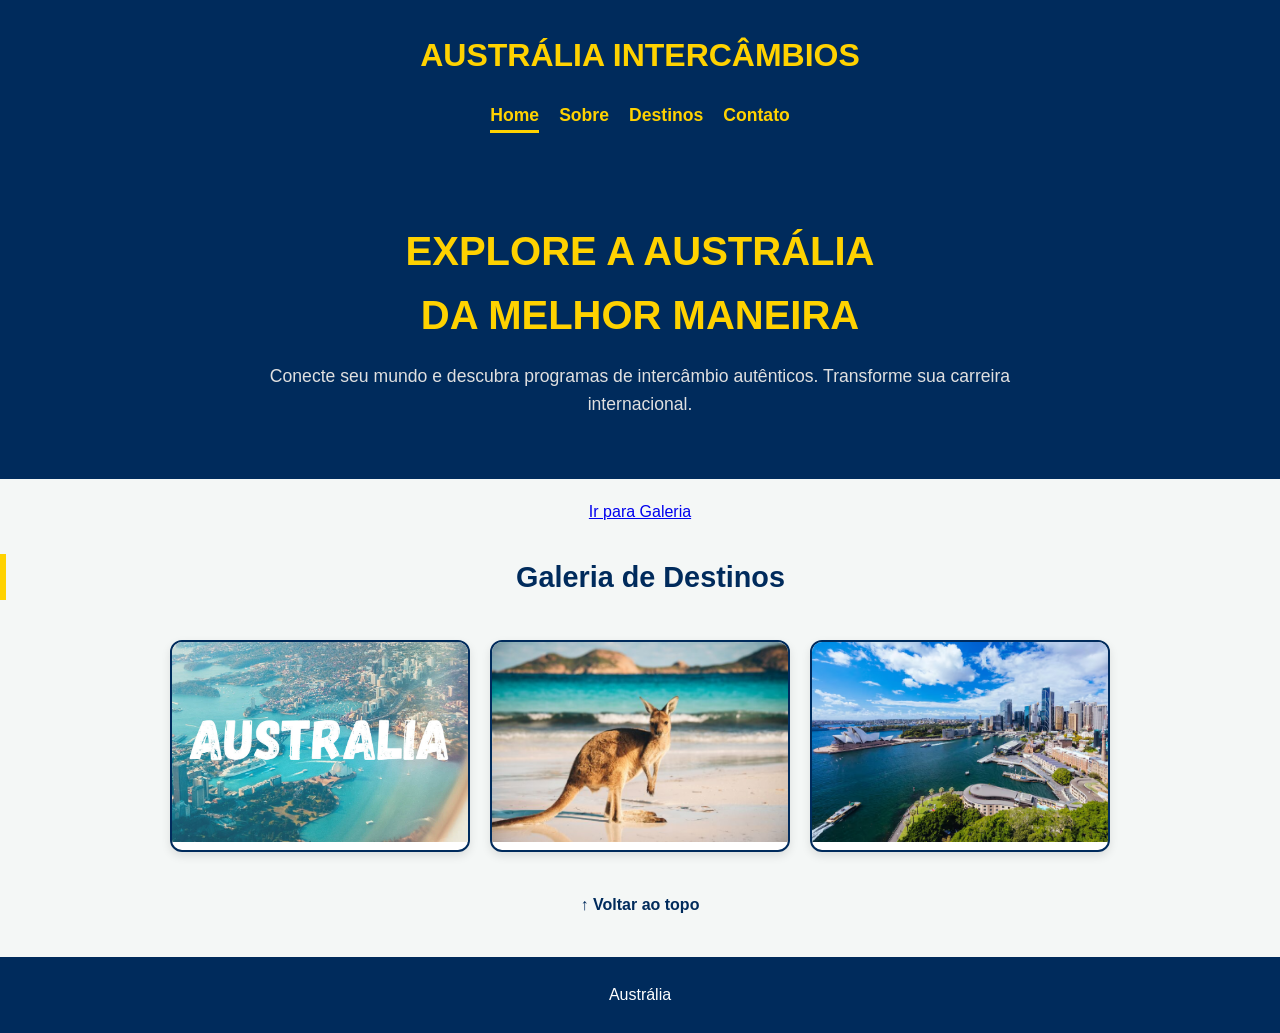
<file: site viagens/index.html>
<!DOCTYPE html>
<html lang="pt-br">
<head>
    <meta charset="UTF-8">
    <meta name="viewport" content="width=device-width, initial-scale=1.0">
<title>Austrália Intercâmbios | Explore o Mundo</title>
    <link rel="stylesheet" href="assets/estilo.css">
</head>
<body id="topo">
    <header>
        <h1>AUSTRÁLIA INTERCÂMBIOS</h1>
        <nav>
            <ul>
            <li><a href="index.html" class="active">Home</a></li>
              <li><a href="sobre.html">Sobre</a></li>
                <li><a href="destino.html">Destinos</a></li>
            <li><a href="contato.html">Contato</a></li>
            </ul>
        </nav>
    </header>

    <main>
        <section class="banner-intro">
            <h2>EXPLORE A AUSTRÁLIA <br> DA MELHOR MANEIRA</h2>
            <p>Conecte seu mundo e descubra programas de intercâmbio autênticos. Transforme sua carreira internacional.</p>
        </section>

        <div style="text-align: center; margin-top: 20px;">
            <a href="#galeria">Ir para Galeria</a>
        </div>

        <h3 class="secao-titulo" style="text-align: center; margin-top: 30px;" id="galeria">Galeria de Destinos</h3>
        <section class="grade-fotos">
            <div class="foto-card"><img src="assets/imagem1.jpg" alt="Sydney Opera House"></div>
        <div class="foto-card"><img src="assets/imagem2.jpg" alt="Kanguru na praia"></div>
          <div class="foto-card"><img src="assets/imagem3.avif" alt="Vista aérea de Gold Coast"></div>
        </section>

        <a href="#topo" class="ancora-topo">↑ Voltar ao topo</a>
    </main>

    <footer>
     <p>Austrália</p>
    </footer>
</body>
</html>
</file>
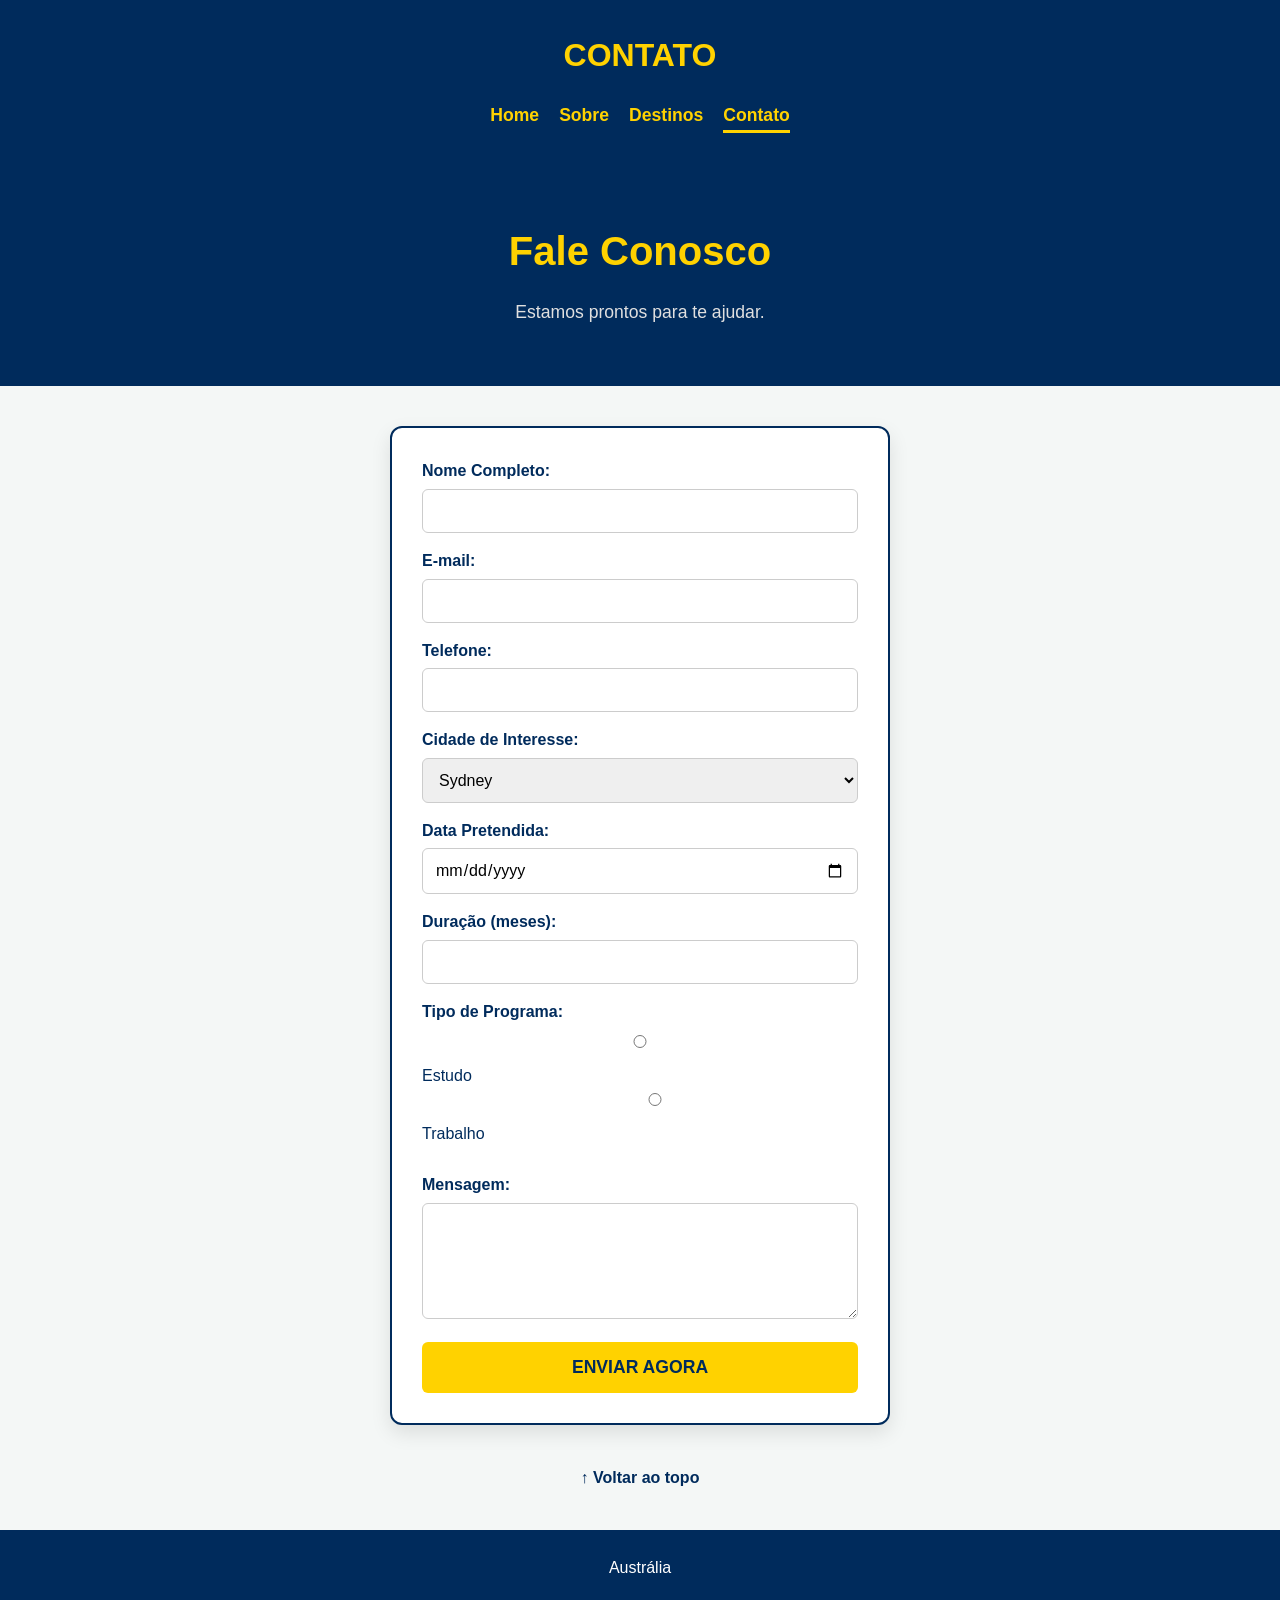
<file: site viagens/contato.html>
<!DOCTYPE html>
<html lang="pt-br">
<head>
    <meta charset="UTF-8">
    <meta name="viewport" content="width=device-width, initial-scale=1.0">
    <title>Contato | Austrália</title>
    <link rel="stylesheet" href="assets/estilo.css">
</head>
<body id="topo">
    <header>
        <h1>CONTATO</h1>
        <nav>
            <ul>
                <li><a href="index.html">Home</a></li>
            <li><a href="sobre.html">Sobre</a></li>
                <li><a href="destino.html">Destinos</a></li>
            <li><a href="contato.html" class="active">Contato</a></li>
            </ul>
        </nav>
    </header>

    <main>
        <section class="banner-intro">
            <h2>Fale Conosco</h2>
         <p>Estamos prontos para te ajudar.</p>
        </section>

        <section class="form-box">
            <form>
                <label for="nome">Nome Completo:</label>
                <input type="text" id="nome" required>

             <label for="email">E-mail:</label>
                <input type="email" id="email" required>

               <label for="tel">Telefone:</label>
             <input type="tel" id="tel">

                <label for="cidade">Cidade de Interesse:</label>
                <select id="cidade">
                    <option value="sydney">Sydney</option>
                    <option value="perth">Perth</option>
                    <option value="goldcoast">Gold Coast</option>
                </select>

                <label for="data">Data Pretendida:</label>
                <input type="date" id="data">

                <label for="meses">Duração (meses):</label>
                <input type="number" id="meses" min="1" max="12">

                <label>Tipo de Programa:</label>
                <input type="radio" name="tipo" value="estudo" id="estudo"> <label for="estudo" style="display:inline; font-weight:normal;">Estudo</label>
                <input type="radio" name="tipo" value="trabalho" id="trabalho" style="margin-left:15px;"> <label for="trabalho" style="display:inline; font-weight:normal;">Trabalho</label>
                
              <br><br>

                <label for="msg">Mensagem:</label>
                <textarea id="msg" rows="5"></textarea>

                <button type="submit" class="btn-acao">ENVIAR AGORA</button>
            </form>
        </section>

        <a href="#topo" class="ancora-topo">↑ Voltar ao topo</a>
    </main>
    <footer><p>Austrália</p></footer>
</body>
</html>
</file>
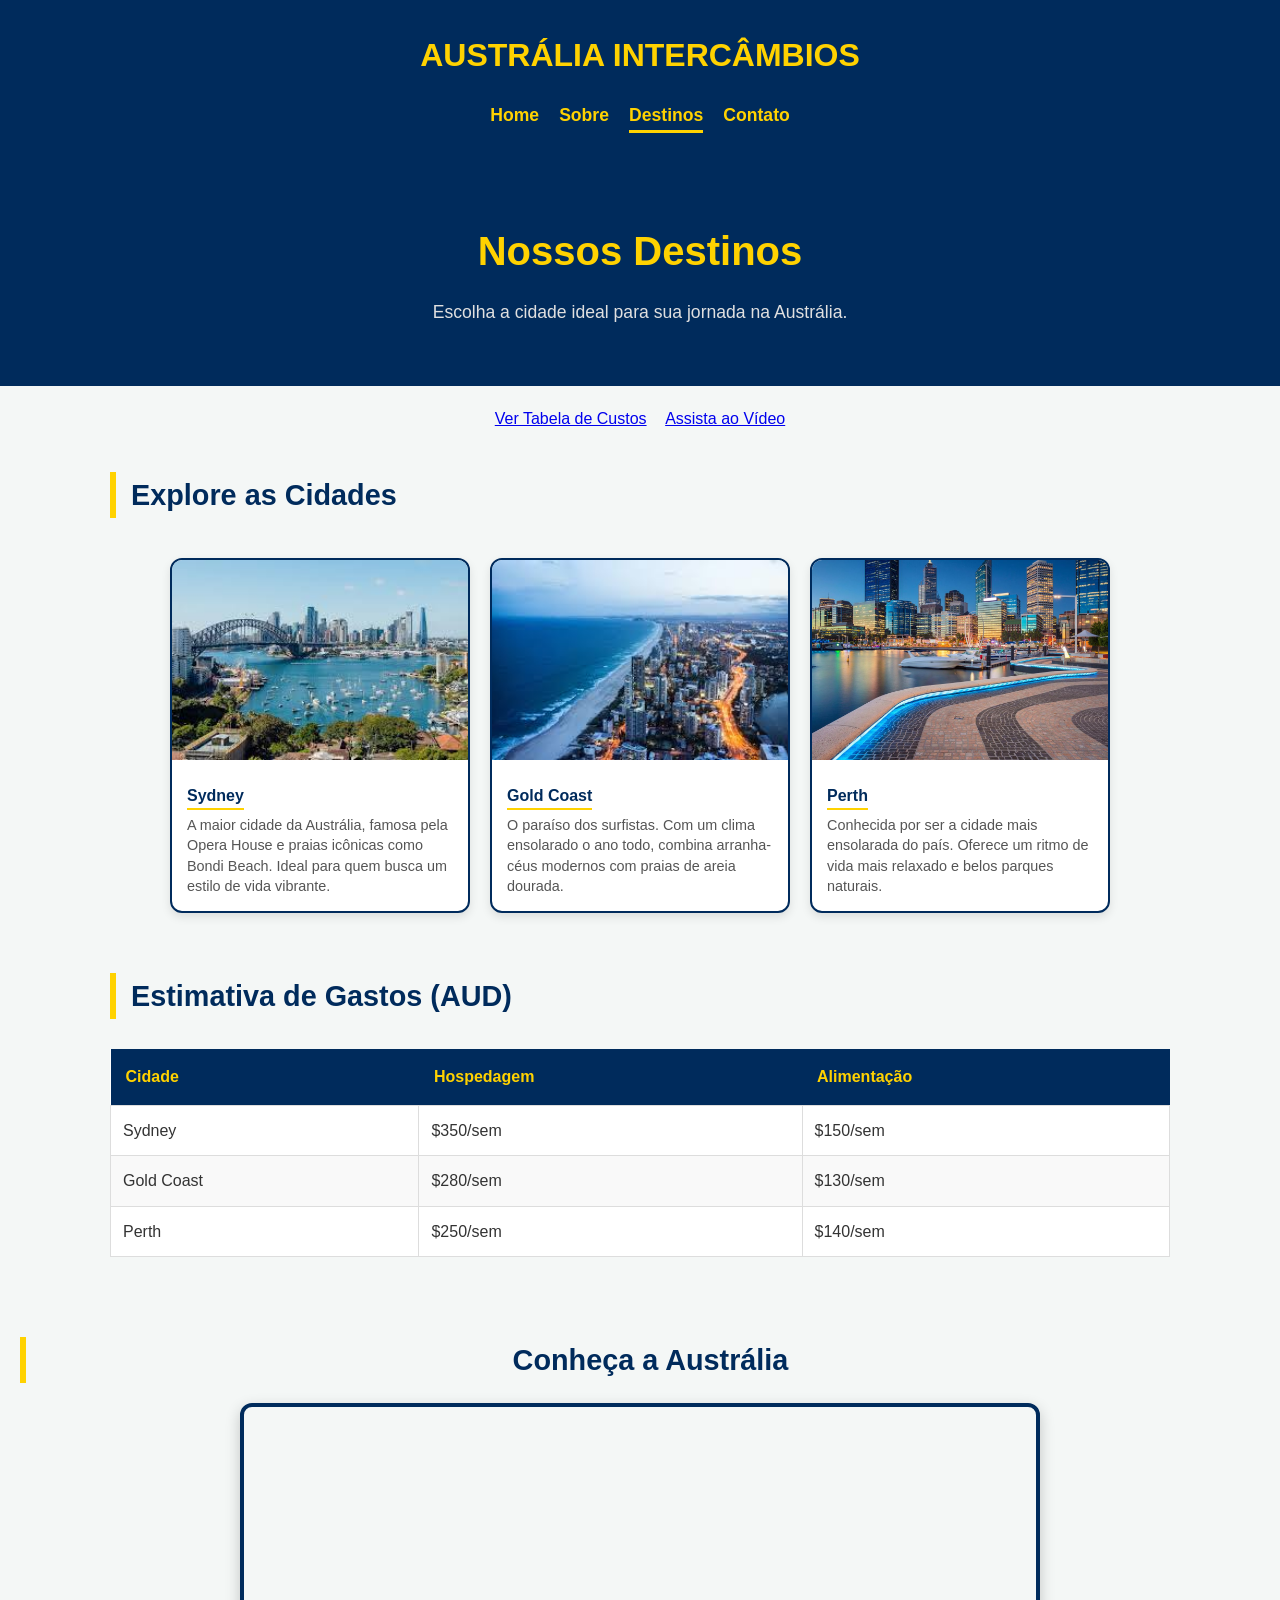
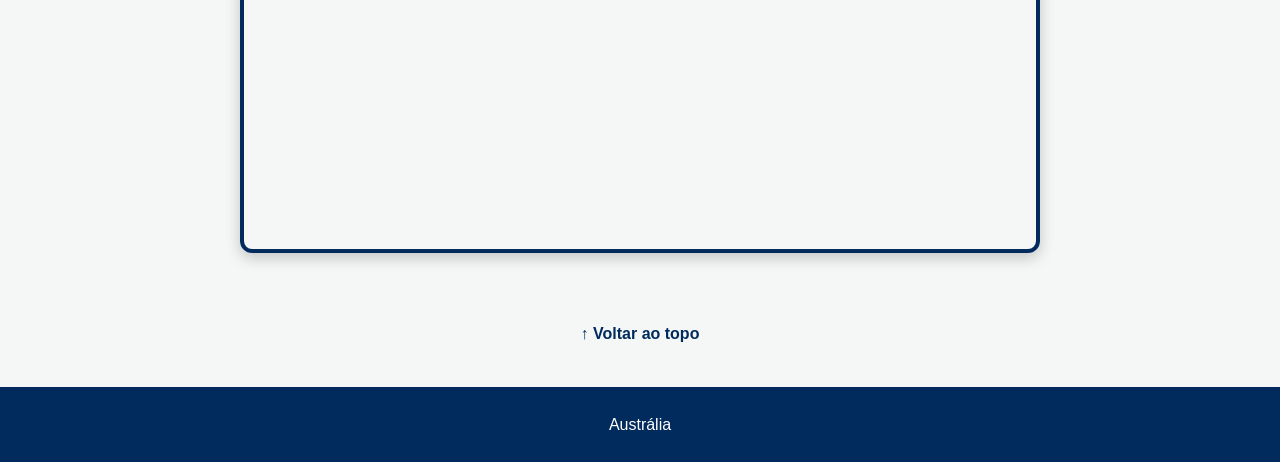
<file: site viagens/destino.html>
<!DOCTYPE html>
<html lang="pt-br">
<head>
    <meta charset="UTF-8">
    <meta name="viewport" content="width=device-width, initial-scale=1.0">
    <title>Destinos | Austrália</title>
    <link rel="stylesheet" href="assets/estilo.css">
</head>
<body id="topo">
    <header>
        <h1>AUSTRÁLIA INTERCÂMBIOS</h1>
        <nav>
            <ul>
                <li><a href="index.html">Home</a></li>
                <li><a href="sobre.html">Sobre</a></li>
                <li><a href="destino.html" class="active">Destinos</a></li>
                <li><a href="contato.html">Contato</a></li>
            </ul>
        </nav>
    </header>

    <main>
        <section class="banner-intro">
            <h2>Nossos Destinos</h2>
            <p>Escolha a cidade ideal para sua jornada na Austrália.</p>
        </section>

        <div style="text-align: center; margin: 20px;">
            <a href="#custos" style="margin-right: 15px;">Ver Tabela de Custos</a>
            <a href="#video">Assista ao Vídeo</a>
        </div>

        <section class="conteudo-secao">
            <h3 class="secao-titulo">Explore as Cidades</h3>
            <div class="grade-fotos">
                
                <div class="foto-card">
                    <img src="assets/sydney.jpg" alt="Opera House em Sydney">
                    <div class="card-info">
                        <h4>Sydney</h4>
                        <p>A maior cidade da Austrália, famosa pela Opera House e praias icônicas como Bondi Beach. Ideal para quem busca um estilo de vida vibrante.</p>
                    </div>
                </div>

                <div class="foto-card">
                    <img src="assets/goldcoast.jpg" alt="Praias de Gold Coast">
                    <div class="card-info">
                        <h4>Gold Coast</h4>
                        <p>O paraíso dos surfistas. Com um clima ensolarado o ano todo, combina arranha-céus modernos com praias de areia dourada.</p>
                    </div>
                </div>

                <div class="foto-card">
                    <img src="assets/perth.jpg" alt="Cidade de Perth">
                    <div class="card-info">
                        <h4>Perth</h4>
                        <p>Conhecida por ser a cidade mais ensolarada do país. Oferece um ritmo de vida mais relaxado e belos parques naturais.</p>
                    </div>
                </div>

            </div>
        </section>

        <section class="conteudo-secao" id="custos">
            <h3 class="secao-titulo">Estimativa de Gastos (AUD)</h3>
            <div class="tabela-container">
                <table class="tabela-estilizada">
                    <thead>
                        <tr>
                            <th>Cidade</th>
                            <th>Hospedagem</th>
                            <th>Alimentação</th>
                        </tr>
                    </thead>
                    <tbody>
                        <tr>
                            <td>Sydney</td>
                            <td>$350/sem</td>
                            <td>$150/sem</td>
                        </tr>
                        <tr>
                            <td>Gold Coast</td>
                            <td>$280/sem</td>
                            <td>$130/sem</td>
                        </tr>
                        <tr>
                            <td>Perth</td>
                            <td>$250/sem</td>
                            <td>$140/sem</td>
                        </tr>
                    </tbody>
                </table>
            </div>
        </section>

        <section class="video-secao" id="video">
            <h3 class="secao-titulo">Conheça a Austrália</h3>
            <div class="video-wrapper">
                <iframe 
                    src="https://www.youtube.com/embed/EWan2YcodSM" 
                    frameborder="0" 
                    allow="accelerometer; autoplay; clipboard-write; encrypted-media; gyroscope; picture-in-picture" 
                    allowfullscreen>
                </iframe>
            </div>
        </section>

        <a href="#topo" class="ancora-topo">↑ Voltar ao topo</a>
    </main>

    <footer>
        <p>Austrália</p>
    </footer>
</body>
</html>
</file>
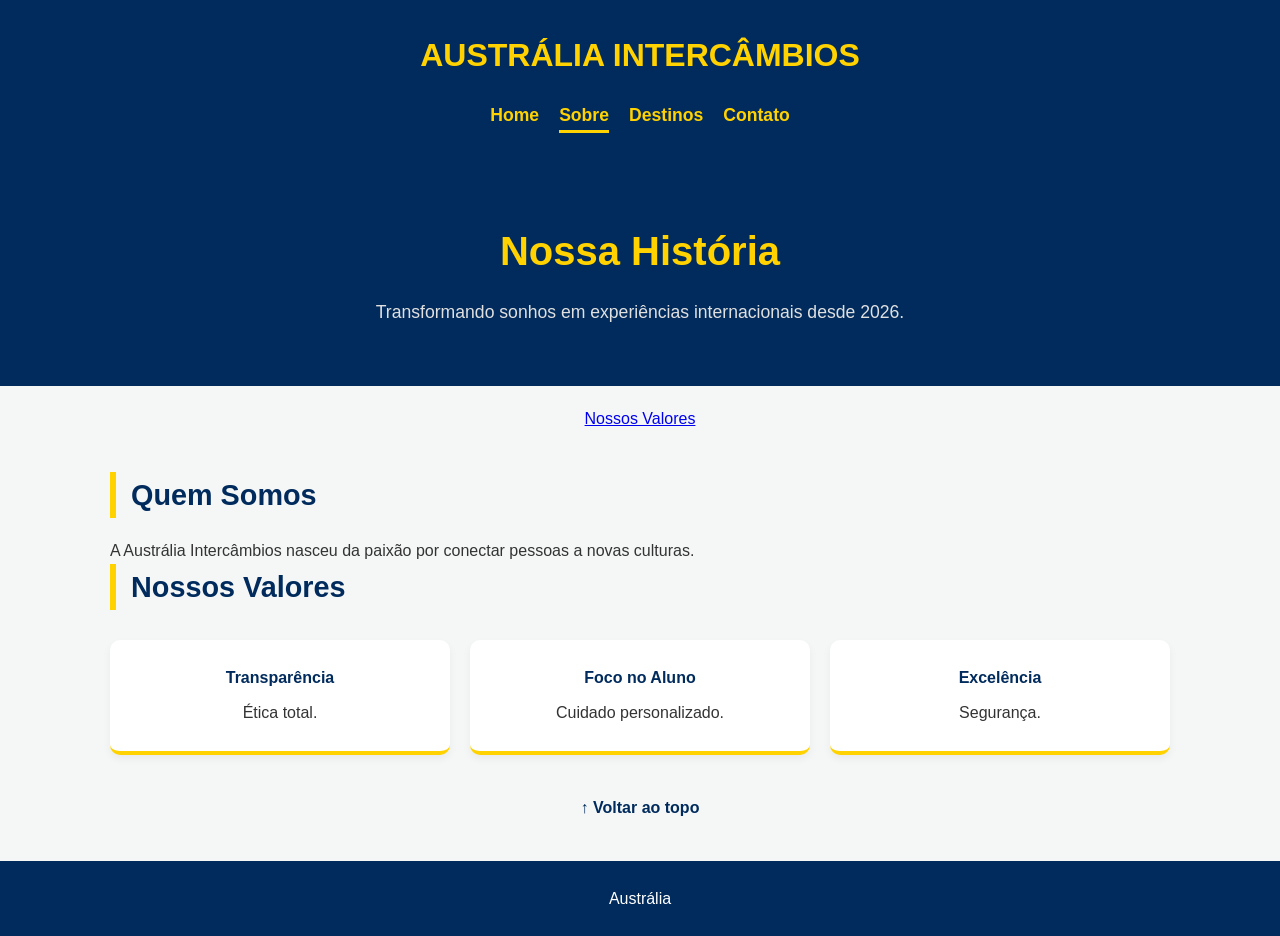
<file: site viagens/sobre.html>
<!DOCTYPE html>
<html lang="pt-br">
<head>
    <meta charset="UTF-8">
    <meta name="viewport" content="width=device-width, initial-scale=1.0">
    <title>Sobre Nós | Austrália</title>
    <link rel="stylesheet" href="assets/estilo.css">
</head>
<body id="topo">
    <header>
        <h1>AUSTRÁLIA INTERCÂMBIOS</h1>
        <nav>
            <ul>
                <li><a href="index.html">Home</a></li>
                <li><a href="sobre.html" class="active">Sobre</a></li>
                <li><a href="destino.html">Destinos</a></li>
                <li><a href="contato.html">Contato</a></li>
            </ul>
        </nav>
    </header>

    <main>
        <section class="banner-intro">
            <h2>Nossa História</h2>
            <p>Transformando sonhos em experiências internacionais desde 2026.</p>
        </section>

        <div style="text-align: center; margin-top: 20px;">
            <a href="#valores">Nossos Valores</a>
        </div>

        <article class="conteudo-secao">
            <div class="secao-texto">
                <h3 class="secao-titulo">Quem Somos</h3>
                <p>A Austrália Intercâmbios nasceu da paixão por conectar pessoas a novas culturas.</p>
            </div>

            <div class="secao-texto" id="valores">
                <h3 class="secao-titulo">Nossos Valores</h3>
                <div class="grid-valores">
                    <div class="card-valor"><h4>Transparência</h4><p>Ética total.</p></div>
                    <div class="card-valor"><h4>Foco no Aluno</h4><p>Cuidado personalizado.</p></div>
                    <div class="card-valor"><h4>Excelência</h4><p>Segurança.</p></div>
                </div>
            </div>
        </article>

        <a href="#topo" class="ancora-topo">↑ Voltar ao topo</a>
    </main>
    <footer><p>Austrália</p></footer>
</body>
</html>
</file>
<file: site viagens/assets/estilo.css>
* { margin: 0; padding: 0; box-sizing: border-box; font-family: 'Segoe UI', Tahoma, Geneva, Verdana, sans-serif; }
body { background-color: #f4f7f6; color: #333; line-height: 1.6; scroll-behavior: smooth; }


header { background-color: #002B5C; padding: 30px 20px; text-align: center; }
header h1 { color: #FFD200; font-size: 2em; text-transform: uppercase; margin-bottom: 20px; }
nav ul { list-style: none; display: flex; justify-content: center; gap: 20px; flex-wrap: wrap; }
nav ul li a { color: #FFD200; text-decoration: none; font-weight: bold; font-size: 1.1em; padding-bottom: 5px; transition: 0.3s; }
nav ul li a:hover, nav ul li a.active { border-bottom: 3px solid #FFD200; }

.banner-intro { background-color: #002B5C; color: white; text-align: center; padding: 60px 20px; }
.banner-intro h2 { font-size: 2.5em; color: #FFD200; margin-bottom: 15px; }
.banner-intro p { font-size: 1.1em; max-width: 800px; margin: 0 auto; color: #e0e0e0; }

.conteudo-secao { max-width: 1100px; margin: 40px auto; padding: 0 20px; }
.secao-titulo { color: #002B5C; border-left: 6px solid #FFD200; padding-left: 15px; margin-bottom: 20px; font-size: 1.8em; }


.grade-fotos { display: flex; flex-wrap: wrap; justify-content: center; gap: 20px; padding: 20px; }
.foto-card { background: white; border: 2px solid #002B5C; border-radius: 12px; overflow: hidden; width: 300px; box-shadow: 0 4px 10px rgba(0,0,0,0.1); transition: 0.3s; }
.foto-card:hover { transform: translateY(-5px); }
.foto-card img { width: 100%; height: 200px; object-fit: cover; }

.card-info { padding: 15px; text-align: left; }
.card-info h4 { color: #002B5C; margin-bottom: 5px; border-bottom: 2px solid #FFD200; display: inline-block; }
.card-info p { font-size: 0.9em; color: #555; line-height: 1.4; }


.grid-valores { display: flex; gap: 20px; flex-wrap: wrap; margin-top: 30px; }
.card-valor { flex: 1; min-width: 280px; background: white; padding: 25px; border-radius: 10px; border-bottom: 4px solid #FFD200; box-shadow: 0 4px 8px rgba(0,0,0,0.05); text-align: center; }
.card-valor h4 { color: #002B5C; margin-bottom: 10px; }


.tabela-container { margin: 30px 0; overflow-x: auto; }
.tabela-estilizada { width: 100%; border-collapse: collapse; background: white; }
.tabela-estilizada th { background-color: #002B5C; color: #FFD200; padding: 15px; text-align: left; }
.tabela-estilizada td { border: 1px solid #ddd; padding: 12px; }
.tabela-estilizada tbody tr:nth-child(even) { background-color: #f9f9f9; }


.video-secao { text-align: center; padding: 40px 20px; }
.video-wrapper { max-width: 800px; margin: 0 auto; }
.video-wrapper iframe { width: 100%; height: 450px; border-radius: 12px; border: 4px solid #002B5C; box-shadow: 0 5px 15px rgba(0,0,0,0.2); }

.form-box { background: white; max-width: 500px; margin: 40px auto; padding: 30px; border: 2px solid #002B5C; border-radius: 12px; box-shadow: 0 8px 20px rgba(0,0,0,0.1); }
.form-box label { display: block; margin-bottom: 5px; font-weight: bold; color: #002B5C; }
.form-box input, .form-box textarea, .form-box select { width: 100%; margin-bottom: 15px; padding: 12px; border: 1px solid #ccc; border-radius: 6px; font-size: 16px; }
.form-box textarea { resize: vertical; }
.btn-acao { background: #FFD200; color: #002B5C; border: none; padding: 15px; width: 100%; font-weight: bold; font-size: 1.1em; cursor: pointer; border-radius: 6px; transition: 0.3s; }
.btn-acao:hover { background: #e6bd00; }


footer { background: #002B5C; color: white; text-align: center; padding: 25px; margin-top: 40px; }
.ancora-topo { display: block; text-align: center; margin: 20px 0; text-decoration: none; color: #002B5C; font-weight: bold; }


@media (max-width: 768px) {
    header h1 { font-size: 1.5em; }
    nav ul { flex-direction: column; gap: 10px; }
    .banner-intro h2 { font-size: 1.8em; }
    .grade-fotos { padding: 10px; }
    .foto-card { width: 100%; }
    .video-wrapper iframe { height: 250px; }
}
</file>
